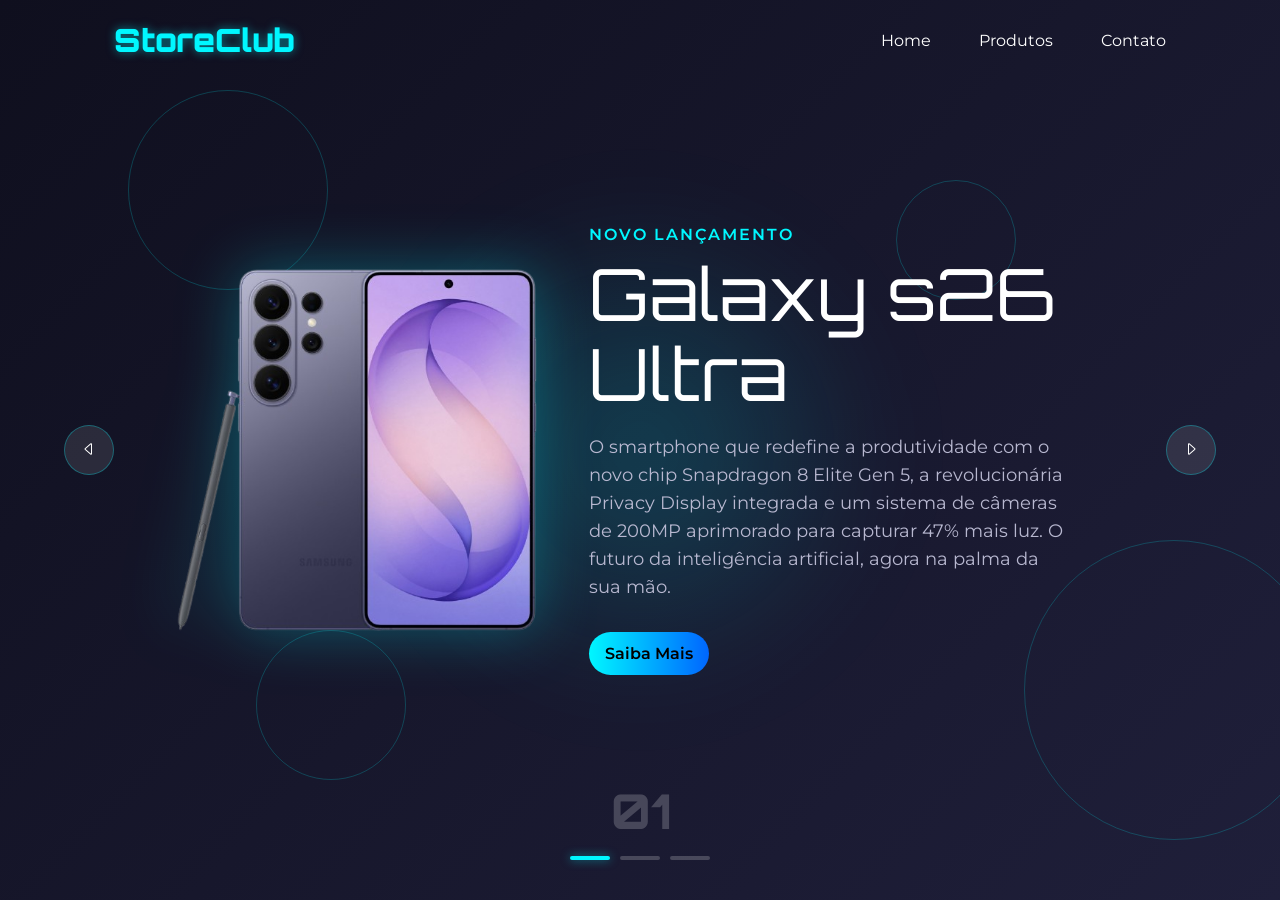
<file: index.html>
<!DOCTYPE html>
<html lang="pt-br">

<head>
    <meta charset="UTF-8">
    <meta name="viewport" content="width=device-width, initial-scale=1.0">
    <link rel="preconnect" href="https://fonts.googleapis.com">
    <link rel="preconnect" href="https://fonts.gstatic.com" crossorigin>
    <link
        href="https://fonts.googleapis.com/css2?family=Montserrat:ital,wght@0,100..900;1,100..900&family=Orbitron:wght@400..900&display=swap"
        rel="stylesheet">
    <link rel="stylesheet" href="css/style.css">
    <title>StoreClub</title>
</head>

<body>

    <header>
        <div class="logo">StoreClub</div>
        <nav>
            <ul>
                <li>
                    <a href="index.html">Home</a>
                </li>
                <li>
                    <a href="produtos.html">Produtos</a>
                </li>
                <li><a href="contato.html">Contato</a></li>
            </ul>
        </nav>
    </header>

    <main class="container"><!-- inicio do main-->
        <div class="tech-circle">
            <div class="circle"></div>
            <div class="circle"></div>
            <div class="circle"></div>
            <div class="circle"></div>
        </div>

        <div class="list"><!--inicio list-->
            <div class="item active"><!--inicio galaxy s26U-->

                <div class="product-img">
                    <img src="imagem/s26U.png" alt="Galaxy s26U">
                </div>
                <div class="content">
                    <p class="product-tag">Novo lançamento</p>
                    <p class="product-name">Galaxy s26 Ultra</p>
                    <p class="description">
                        O smartphone que redefine a produtividade com o novo chip Snapdragon 8 Elite
                        Gen 5, a revolucionária Privacy Display integrada e um sistema de câmeras de 200MP aprimorado
                        para capturar 47% mais luz. O futuro da inteligência artificial, agora na palma da sua mão.
                    </p>

                    <button class="btn">Saiba Mais</button>
                </div>

            </div><!--fim galaxy s26U-->

            <div class="item"><!--inicio galaxy watch-->

                <div class="product-img">
                    <img src="imagem/galaxyWatch8.png" alt="Galaxy Watch">
                </div>
                <div class="content">
                    <p class="product-tag">Inteligência que molda sua saúde.</p>
                    <p class="product-name">Galaxy Watch 8</p>
                    <p class="description">
                        O novo design Squircle encontra a potência do chip Exynos W1000. Monitore seu
                        Índice de Antioxidantes, Carga Vascular e receba coaching de sono personalizado via Galaxy AI. O
                        equilíbrio perfeito entre o clássico e o futurista.
                    </p>

                    <button class="btn">Saiba Mais</button>
                </div>

            </div><!--fim galaxy watch-->

            <div class="item"><!--inicio buds4Pro-->
                <div class="product-img">

                    <img src="imagem/Buds4Pro.png" alt="Buds4 Pro">
                </div>
                <div class="content">
                    <p class="product-tag">Som em sua forma mais pura.</p>
                    <p class="product-name">Galaxy Buds4 Pro</p>
                    <p class="description">
                        Experiência de áudio Hi-Fi de 24 bits com o novo ANC Neural, capaz de
                        silenciar até 50dB de ruído externo. Design ergonômico Blade refinado com luzes de status
                        interativas e tradução simultânea em tempo real diretamente no seu ouvido.
                    </p>

                    <button class="btn">Saiba Mais</button>
                </div>
            </div><!--fim buds4Pro-->

        </div><!--fim list-->

        <div class="arrows"><!--inicio arrows-->
            <button class="arrow-btn" id="prev"><!--button esquerdo-->
                <svg xmlns="http://www.w3.org/2000/svg" width="16" height="16" fill="#fff" class="bi bi-caret-left"
                    viewBox="0 0 16 16">
                    <path
                        d="M10 12.796V3.204L4.519 8zm-.659.753-5.48-4.796a1 1 0 0 1 0-1.506l5.48-4.796A1 1 0 0 1 11 3.204v9.592a1 1 0 0 1-1.659.753" />
                </svg>
            </button><!--button esquerdo-->

            <button class="arrow-btn" id="next"><!--button direito-->
                <svg xmlns="http://www.w3.org/2000/svg" width="16" height="16" fill="#fff" class="bi bi-caret-right"
                    viewBox="0 0 16 16">
                    <path
                        d="M6 12.796V3.204L11.481 8zm.659.753 5.48-4.796a1 1 0 0 0 0-1.506L6.66 2.451C6.011 1.885 5 2.345 5 3.204v9.592a1 1 0 0 0 1.659.753" />
                </svg>
            </button><!--button direito-->
        </div><!--fim arrows-->

        <div class="indicators"><!--inicio indicators-->
            <div class="numbers">01</div>
            <div class="dots">
                <div class="dot active"></div>
                <div class="dot"></div>
                <div class="dot"></div>
            </div>
        </div><!--fim indicators-->
    </main><!-- fim do main-->
</body>
<script src="js/scripts.js"></script>

</html>
</file>
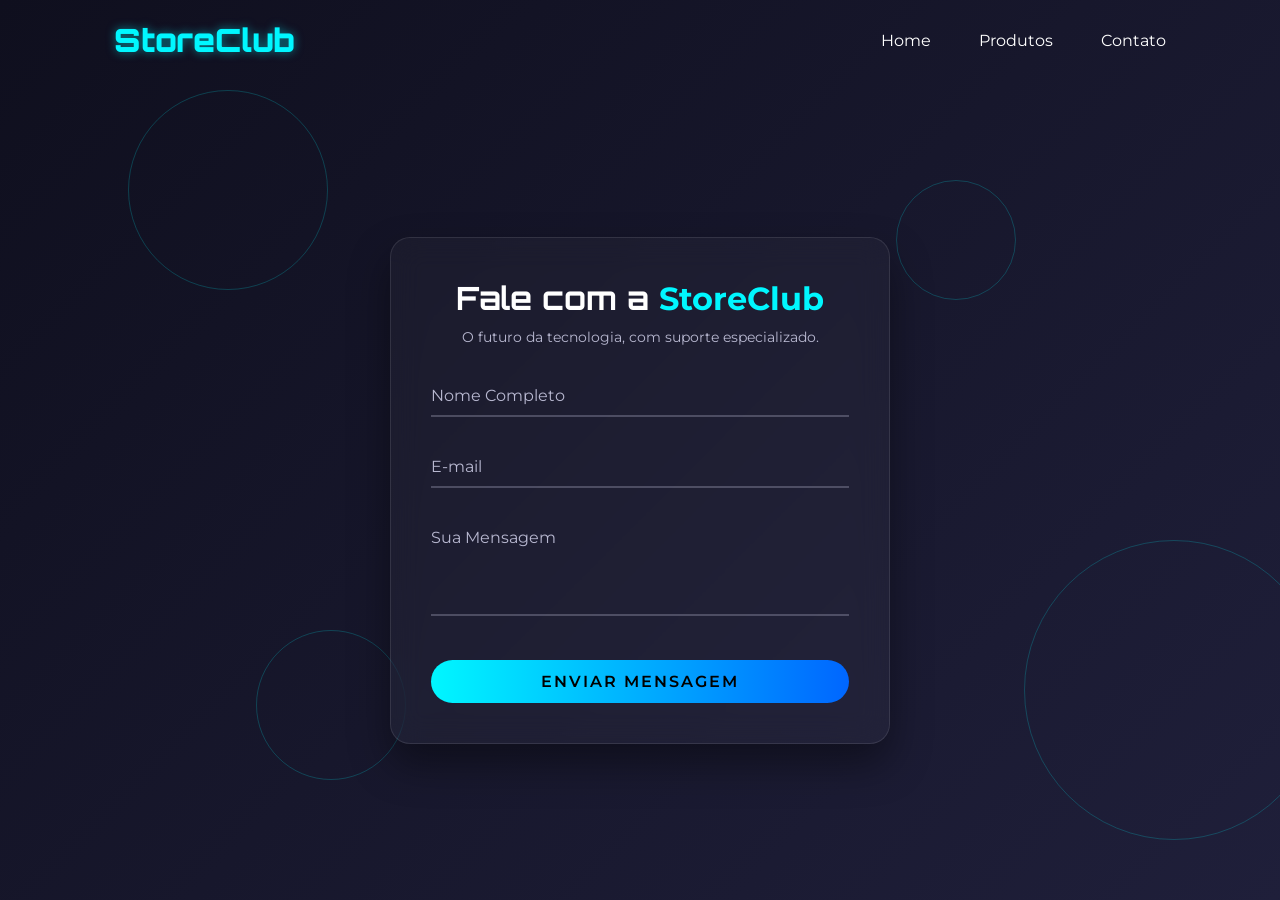
<file: contato.html>
<!DOCTYPE html>
<html lang="pt-br">

<head>
    <meta charset="UTF-8">
    <meta name="viewport" content="width=device-width, initial-scale=1.0">
    <link rel="preconnect" href="https://fonts.googleapis.com">
    <link rel="preconnect" href="https://fonts.gstatic.com" crossorigin>
    <link
        href="https://fonts.googleapis.com/css2?family=Montserrat:ital,wght@0,100..900;1,100..900&family=Orbitron:wght@400..900&display=swap"
        rel="stylesheet">
    <link rel="stylesheet" href="css/style.css">
    <title>Contato - StoreClub</title>
</head>

<body>

    <header>
        <div class="logo">StoreClub</div>
        <nav>
            <ul>
                <li><a href="index.html">Home</a></li>
                <li><a href="produtos.html">Produtos</a></li>
                <li><a href="contato.html">Contato</a></li>
            </ul>
        </nav>
    </header>

    <main class="container-contato">

        <div class="tech-circle">
            <div class="circle"></div>
            <div class="circle"></div>
            <div class="circle"></div>
            <div class="circle"></div>
        </div>

        <section class="contato-section">
            <div class="glass-form">
                <h2>Fale com a <span>StoreClub</span></h2>
                <p>O futuro da tecnologia, com suporte especializado.</p>

                <form><!-- Inicio Formulário -->
                    <div class="input-group">
                        <input type="text" required>
                        <label>Nome Completo</label>
                    </div>

                    <div class="input-group">
                        <input type="email" required>
                        <label>E-mail</label>
                    </div>

                    <div class="input-group">
                        <textarea required rows="4"></textarea>
                        <label>Sua Mensagem</label>
                    </div>

                    <button type="submit" class="btn">Enviar Mensagem</button>
                </form><!-- Fim Formulário -->
            </div>
        </section>
    </main>

    <!--<script>
        // Esconder preloader quando carregar
        window.addEventListener("load", function () {
            const preloader = document.getElementById("preloader");
            preloader.classList.add("hidden");
        });
    </script>-->
</body>

</html>
</file>
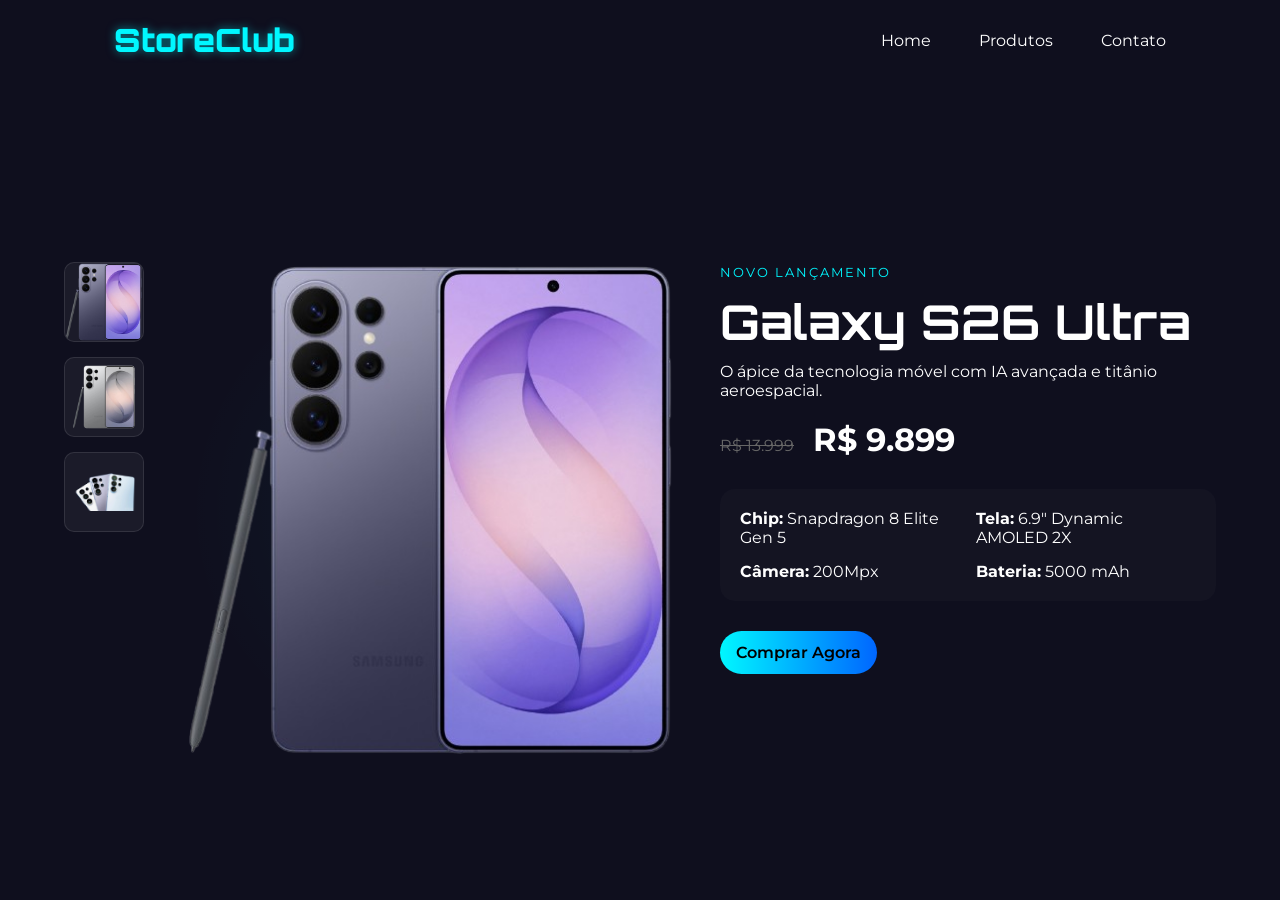
<file: produtos.html>
<!DOCTYPE html>
<html lang="pt-br">

<head>
    <meta charset="UTF-8">
    <meta name="viewport" content="width=device-width, initial-scale=1.0">
    <link rel="preconnect" href="https://fonts.googleapis.com">
    <link rel="preconnect" href="https://fonts.gstatic.com" crossorigin>
    <link
        href="https://fonts.googleapis.com/css2?family=Montserrat:ital,wght@0,100..900;1,100..900&family=Orbitron:wght@400..900&display=swap"
        rel="stylesheet">
    <link rel="stylesheet" href="css/style.css">
    <title>Produtos - StoreClub</title>
</head>

<body>

    <header>
        <div class="logo">StoreClub</div>
        <nav>
            <ul>
                <li>
                    <a href="index.html">Home</a>
                </li>
                <li>
                    <a href="produtos.html">Produtos</a>
                </li>
                <li><a href="contato.html">Contato</a></li>
            </ul>
        </nav>
    </header>

    <main class="container-produtos">
        <section id="s26" class="produto-detalhe"><!-- Inicio seção s26-->
            <div class="thumbnails">
                <img src="imagem/s26U.png" alt="S26 Ultra Violeta" onclick="changeImage(this)">
                <img src="imagem/s26U-cinza.png" alt="S26 Ultra Cinza" onclick="changeImage(this)">
                <img src="imagem/s26U-camera.png" alt="Detalhe Câmera" onclick="changeImage(this)">
            </div>

            <div class="main-image-container">
                <img src="imagem/s26U.png" id="main-img" alt="Galaxy S26 Ultra">
            </div>

            <div class="produto-info">
                <span class="badge">Novo Lançamento</span>
                <h1>Galaxy S26 Ultra</h1>
                <p class="desc">O ápice da tecnologia móvel com IA avançada e titânio aeroespacial.</p>

                <div class="price-box">
                    <span class="price-old">R$ 13.999</span>
                    <span class="price-current">R$ 9.899</span>
                </div>

                <div class="specs-grid">
                    <div class="spec-item"><strong>Chip:</strong> Snapdragon 8 Elite Gen 5</div>
                    <div class="spec-item"><strong>Tela:</strong> 6.9" Dynamic AMOLED 2X</div>
                    <div class="spec-item"><strong>Câmera:</strong> 200Mpx</div>
                    <div class="spec-item"><strong>Bateria:</strong> 5000 mAh</div>
                </div>

                <button class="btn">Comprar Agora</button>
            </div>
        </section><!-- Fim seção s26-->
    </main>

    <script>
        // Função para trocar a imagem principal
        function changeImage(element) {
            const mainImg = document.getElementById('main-img');
            mainImg.style.opacity = '0'; // Efeito de fade out

            setTimeout(() => {
                mainImg.src = element.src;
                mainImg.style.opacity = '1'; // Efeito de fade in
            }, 200);
        }

        // Script do Preloader
        window.addEventListener("load", () => {
            document.getElementById("preloader").classList.add("hidden");
        });
    </script>
</body>

</html>
</file>
<file: css/style.css>
* {
    margin: 0;
    padding: 0;
    box-sizing: border-box;
    list-style: none;
    font-family: "Montserrat", sans-serif;
}

body {
    background-color: #0f0f1e;
    color: #fff;
    font-size: 16px;
    overflow: hidden;
}
/* Header */
header {
    position: fixed;
    width: 90vw;
    top: 0;
    left: 5%; /* Para centralizar os 90vw */
    padding: 20px 50px;
    display: flex;
    justify-content: space-between;
    align-items: center;
    z-index: 11;
}


header nav ul {
    display: flex;
    gap: 48px;
}

header nav ul li {
    cursor: pointer;
    position: relative;
    padding: 5px 0;
}

header nav ul li a {
    text-decoration: none; /* Remove o sublinhado */
    color: #fff;           /* Força a cor inicial a ser branca */
    transition: color 0.3s ease; /* Deixa a mudança de cor suave */
    display: inline-block;
    font-family: "Montserrat", sans-serif;
}

header nav ul li:hover a {
    color: #00f7ff; /* Opcional: muda a cor do texto no hover para combinar com a linha */
    transition: color 0.3s ease;
}

header nav ul li::after {
    content: '';
    position: absolute;
    left: 0;
    bottom: 0;
    width: 0;
    height: 2px;
    background-color: #00f7ff;
    transition: width 0.2s ease;
}

header nav ul li:hover::after {
    width: 100%;
}
/* Logo */
.logo {
    font-family: "Orbitron", sans-serif;
    font-size: 2rem;
    font-weight: 900;
    color: #00f7ff;
    text-shadow: 0 0 10px rgba(0, 247, 255, 0.5);
}

/* Container */
.container {
    height: 100vh;
    position: relative;
    background: linear-gradient(135deg, #0f0f1e 0%, #1f1f3a 100%);
    overflow: hidden;
}

.container::before {
    content: '';
    position: absolute;
    width: 500px;
    height: 500px;
    border-radius: 50%;
    background: radial-gradient(circle, rgba(0, 247, 255, 0.2) 0%, rgba(15, 15, 30, 0) 70%);
    position: absolute;
    top: 50%;
    left: 50%;
    transform: translate(-50%, -50%);
    filter: blur(50px);
    z-index: 1;
    animation: pulse 4s infinite alternate; /*Tempo da animação da "pulsação"*/ 
}
/*Efeito Pulsação */
@keyframes pulse { 
    0% {
        opacity: 50%;
        transform: translate(-50%, -50%) scale(0.8);
    }
    100% {
        opacity: 1;
        transform: translate(-50%, -50%) scale(2);
    }
}
/* Lista */
.list {
    width: 80%;
    height: 100%;
    margin: 0 auto;
    position: relative;
}
/* Item */ 
.item {
    position: absolute;
    inset: 0;
    display: flex;
    justify-content: center;
    align-items: center;
    opacity: 0;
    pointer-events: none; /* Faz o mouse "atravessar" os itens escondidos */
    z-index: 0;          /* Joga para trás */

    /* Animação */
    transform: translateX(100vw);
    transition: transform 0.7s ease-in-out, opacity 0.7s ease-in-out;
}

.active {
    opacity: 1;
    transform: translateX(0);
    pointer-events: auto; /* Reativa os cliques apenas no item visível */
    z-index: 10;          /* Traz para a frente de todos */
}

/* Imagem do produto - product-img */
.product-img {
    width: 45%;
    height: 100%;
    display: flex;
    align-items: center;
    justify-content: center;
    position: relative;
    z-index: 2;
}

.product-img img {
    max-width: 80%;
    max-height: 60%;
    filter: drop-shadow(0 0 30px rgba(0, 247, 255, 0.3));

    /* Animação */
    transform: translateX(200px);
    opacity: 0;
    transition: transform 0.6s ease, opacity 0.6s ease;
    transition-delay: 0.5s;
}

.active .product-img img {
    transform: translateX(0);
    opacity: 1;
}

.content {
    width: 55%;
    padding-right: 80px;
    display: flex;
    align-items: flex-start;
    justify-content: center;
    z-index: 2;
    flex-direction: column;
}

/* Tag do produto - product-tag */
.product-tag {
    font-size: 1rem;
    text-transform: uppercase;
    color: #00f7ff;
    font-weight: 600;
    letter-spacing: 2px;
    margin-bottom: 10px;

    /* Animação */
    transform: translateX(200px);
    opacity: 0;
    transition: transform 0.6s ease, opacity 0.6s ease;
    transition-delay: 0.5s;
}

.active .product-tag {
    transform: translateX(0);
    opacity: 1;
}

/* Nome do produto - product-name */
.product-name {
    font-size: 4.5rem;
    font-family: "Orbitron", sans-serif;
    line-height: 1.1;
    margin-bottom: 20px;

    /* Animação */
    transform: translateX(200px);
    opacity: 0;
    transition: transform 0.6s ease, opacity 0.6s ease;
    transition-delay: 0.5s;
}

.active .product-name {
    transform: translateX(0);
    opacity: 1;
}

/* Descrição */
.description {
    font-size: 1.1rem;
    color: #b8b8d0;
    line-height: 1.6;
    margin-bottom: 30px;
    max-width: 600px;

    /* Animação */
    transform: translateX(200px);
    opacity: 0;
    transition: transform 0.6s ease, opacity 0.6s ease;
    transition-delay: 0.5s;
}

.active .description {
    transform: translateX(0);
    opacity: 1;
}

/* Botão "Saiba Mais" */
.btn {
    padding: 12px 16px;
    background: linear-gradient(90deg, #00f7ff, #0066ff);
    border-radius: 30px;
    color: #000;
    font-size: 1rem;
    font-weight: 600;
    cursor: pointer;
    border: none;
    transition: transform 0.3s ease, box-shadow 0.3s ease; /*Transição do botão */
}

.btn:hover {
   transform: translateY(2px); /* Sobe de leve */
   box-shadow: 0 2px 15px rgba(0, 247, 255, 0.4); /* Brilho neon */
}

.btn:active {
    transform: translateY(0); /* Volta ao normal no clique */
}
/* Arrows - Setas */
.arrows {
    position: absolute;
    width: 90%;
    display: flex;
    justify-content: space-between;
    top: 50%;
    left: 50%;
    transform: translate(-50%, -50%);
    z-index: 5;
}
/* Botão Seta */
.arrow-btn {
    width: 50px;
    height: 50px;
    border-radius: 50%;
    cursor: pointer;
    background-color: rgba(255, 255, 255, 0.1);
    border: 1px solid rgba(0, 247, 255, 0.3);
}

.arrow-btn:hover {
    background-color: rgba(0, 247, 255, 0.2);
    border-color: #00f7ff;
}
/* Indicadores */ 
.indicators {
    position: absolute;
    bottom: 40px;
    left: 50%;
    transform: translateX(-50%);
    display: flex;
    flex-direction: column;
    align-items: center;
    gap: 15px;
    z-index: 5;
}
/* Números */
.numbers {
    font-family: "Orbitron", sans-serif;
    font-size: 3rem;
    font-weight: 800;
    color: rgba(255, 255, 255, 0.2);
}
/* Pontos */
.dots {
    display: flex;
    gap: 10px;
}

.dot {
    width: 40px;
    height: 4px;
    background-color: rgba(255, 255, 255, 0.2);
    border-radius: 2px;
}

.dot.active {
    background-color: #00f7ff;
    box-shadow: 0 0 10px rgba(0, 247, 255, 0.5);
}
/* Circle - Circulo */
.tech-circle {
    position: absolute;
    top: 0;
    left: 0;
    width: 100%;
    height: 100%;
    overflow: hidden;
}

.circle {
    position: absolute;
    border-radius: 50%;
    border: 1px solid rgba(0, 247, 255, 0.2);
}

.circle:nth-child(1) {
    width: 200px;
    height: 200px;
    top: 10%;
    left: 10%;
}

.circle:nth-child(2) {
    width: 300px;
    height: 300px;
    top: 60%;
    left: 80%;
}

.circle:nth-child(3) {
    width: 150px;
    height: 150px;
    top: 70%;
    left: 20%;
}

.circle:nth-child(4) {
    width: 120px;
    height: 120px;
    top: 20%;
    left: 70%;
}

/* Contato */
.logo-loader {
    font-family: "Orbitron", sans-serif;
    font-size: 2.5rem;
    color: #00f7ff;
    text-shadow: 0 0 20px rgba(0, 247, 255, 0.6);
    animation: pulseLogo 1.5s infinite alternate;
}

@keyframes pulseLogo {
    from { transform: scale(0.9); opacity: 0.5;}
    to { transform: scale(1.1); opacity: 1;}
}

/* --- Layout da página contato --- */
.container-contato {
    min-height: 100vh;
    width: 100%;
    background: linear-gradient(135deg, #0f0f1e 0%, #1f1f3a 100%);
    position: relative;
    overflow: hidden;
    display: flex;
    justify-content: center;
    align-items: center;
}

.contato-section {
    z-index: 10;
    padding-top: 80px; /* Espaço para o Header */
    width: 100%;
    display: flex;
    justify-content: center;
}

/* --- Efeito Vidro (Glassmorphism) ---*/
.glass-form {
    background: rgba(255, 255, 255, 0.03);
    backdrop-filter: blur(15px);
    -webkit-backdrop-filter: blur(15px);
    border: 1px solid rgba(255, 255, 255, 0.1);
    border-radius: 20px;
    padding: 40px;
    width: 90%;
    max-width: 500px;
    box-shadow: 0 20px 40px rgba(0, 0, 0, 0.4);
    text-align: center;
}

.glass-form h2 {
    font-family: "Orbitron", sans-serif;
    font-size: 2rem;
    margin-bottom: 10px;
}

.glass-form h2 span {
    color: #00f7ff;
}

.glass-form p {
    color: #b8b8d0;
    margin-bottom: 30px;
    font-size: 0.9rem;
}

/* --- Input animados --- */
.input-group {
    position: relative;
    margin-bottom: 30px;
    text-align: left;
}

.input-group input,
.input-group textarea {
    width: 100%;
    background: transparent;
    border: none;
    border-bottom: 2px solid rgba(184, 184, 208, 0.3);
    padding: 10px 0;
    color: #fff;
    font-size: 1rem;
    outline: none;
    transition: 0.3s;
    resize: none; /* Dica: impede o usuário de deformar seu formulário */
}

.input-group label {
    position: absolute;
    top: 10px;
    left: 0;
    color: #b8b8d0;
    pointer-events: none;
    transition: 0.3s;
}

/* Efeito do label subir ao focar ou ter texto */
.input-group input:focus ~ label,
.input-group input:valid ~ label,
.input-group textarea:focus ~ label,
.input-group textarea:valid ~ label {
    top: -20px;
    font-size: 0.8rem;
    color: #00f7ff;
}

.input-group input:focus,
.input-group textarea:focus {
    border-bottom: 2px solid #00f7ff;
}

/* Ajuste no botão para o formulário */
.glass-form .btn {
    width: 100%;
    margin-top: 10px;
    text-transform: uppercase;
    letter-spacing: 2px;
}

/* Classe para o link ativo no menu */
.active-link {
    color: #00f7ff !important;
    font-weight: 900;
}

/* --- Produtos --- */
.container-produtos {
    padding-top: 120px;
    min-height: 100vh;
    background: #0f0f1e;
    display: flex;
    justify-content: center;
    align-items: center;
}

.produto-detalhe {
    display: grid;
    grid-template-columns: 80px 1fr 1fr; /* Miniaturas | Foto | Texto */
    gap: 40px;
    width: 90%;
    max-width: 1200px;
}

/* Miniaturas */
.thumbnails {
    display: flex;
    flex-direction: column;
    gap: 15px;
}

.thumbnails img {
    width: 80px;
    height: 80px;
    object-fit: contain;
    background: rgba(255, 255, 255, 0.05);
    border: 1px solid rgba(255, 255, 255, 0.1);
    border-radius: 10px;
    cursor: pointer;
    transition: 0.3s;
}

.thumbnails img:hover {
    border-color: #00f7ff;
    box-shadow: 0 0 10px rgba(0, 247, 255, 0.3);
}

/* Imagem Principal */
.main-image-container {
    display: flex;
    justify-content: center;
    align-items: center;
    background: radial-gradient(circle, rgba(0, 247, 255, 0.05) 0%, transparent 70%);
}

#main-img {
    max-width: 100%;
    transition: opacity 0.3s ease;
}

/* Informações */
.produto-info .badge {
    color: #00f7ff;
    text-transform: uppercase;
    font-size: 0.8rem;
    letter-spacing: 2px;
}

.produto-info h1 {
    font-family: 'Orbitron', sans-serif;
    font-size: 3rem;
    margin: 10px 0;
}

.price-box {
    margin: 20px 0;
}

.price-old {
    text-decoration: line-through;
    color: #666;
    margin-right: 15px;
}

.price-current {
    font-size: 2rem;
    font-weight: bold;
    color: #fff;
}

.specs-grid {
    display: grid;
    grid-template-columns: 1fr 1fr;
    gap: 15px;
    margin: 30px 0;
    padding: 20px;
    background: rgba(255, 255, 255, 0.02);
    border-radius: 15px;
}
</file>
